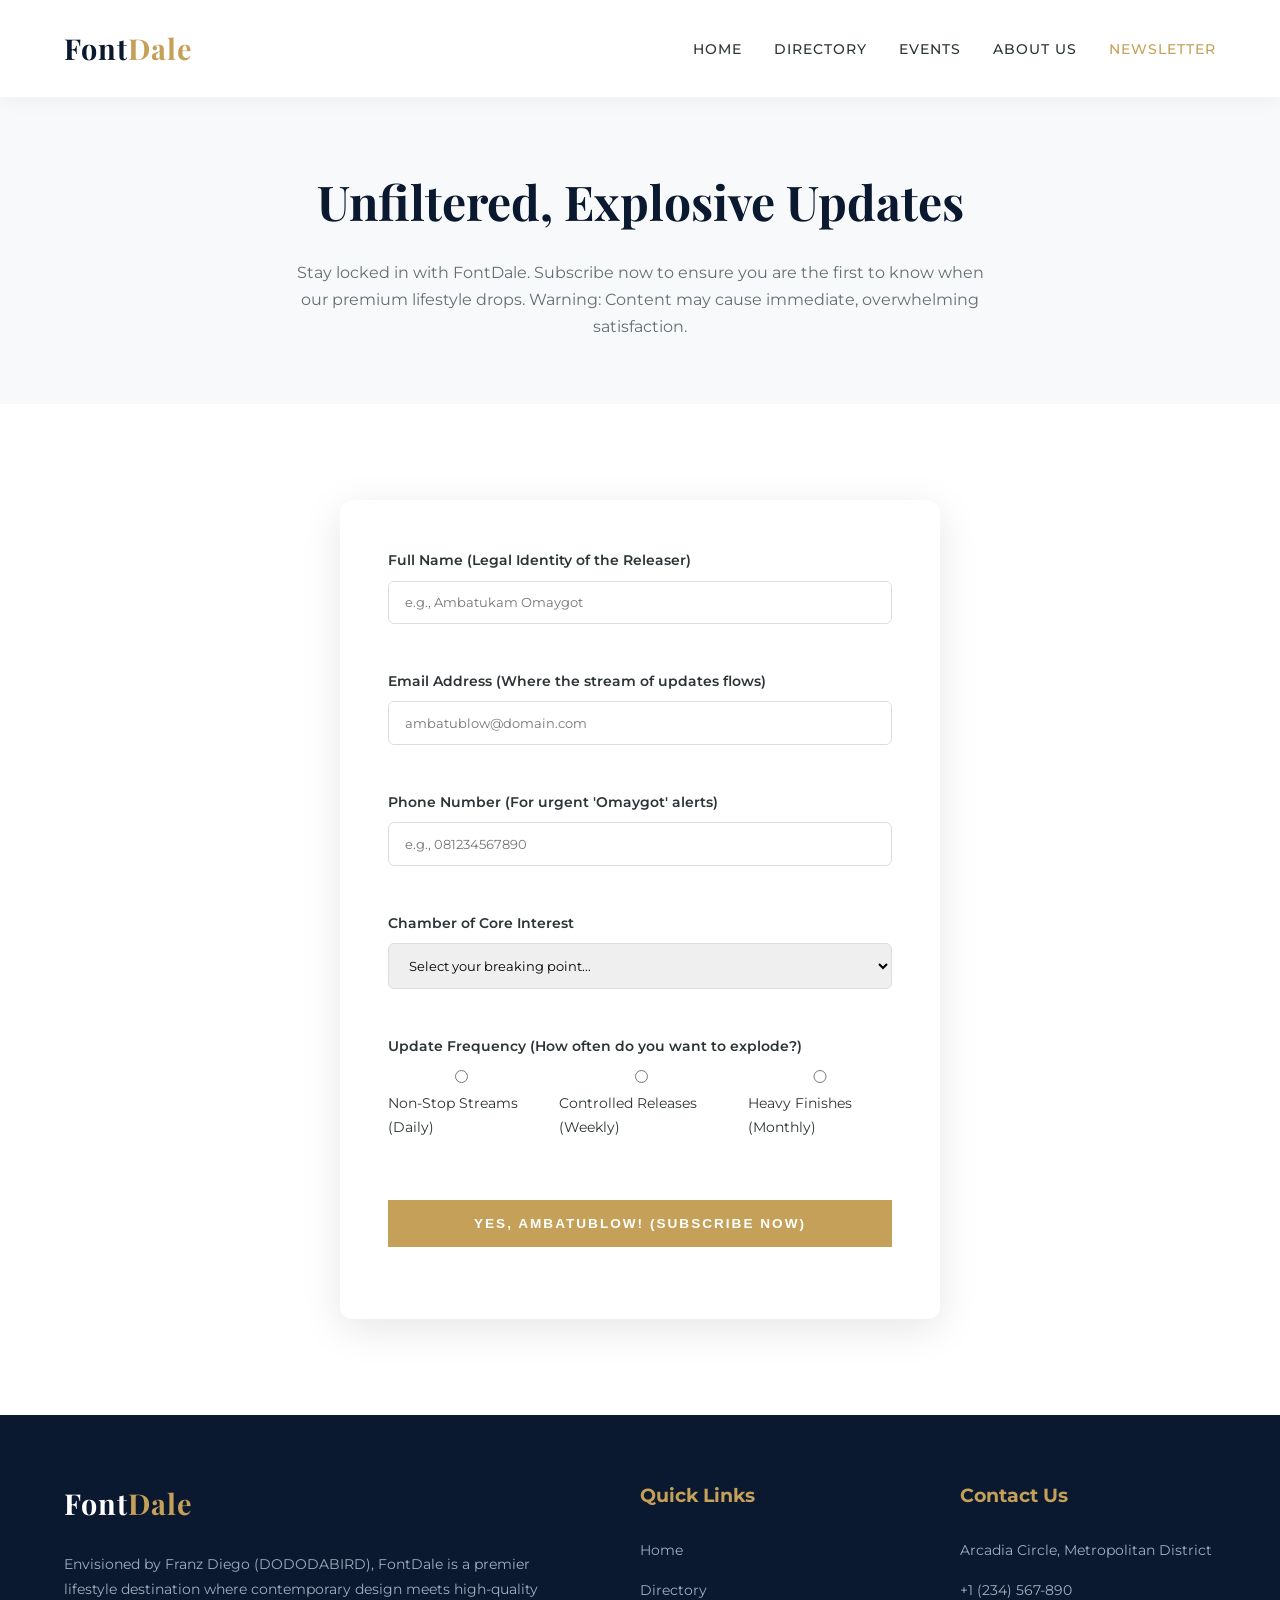
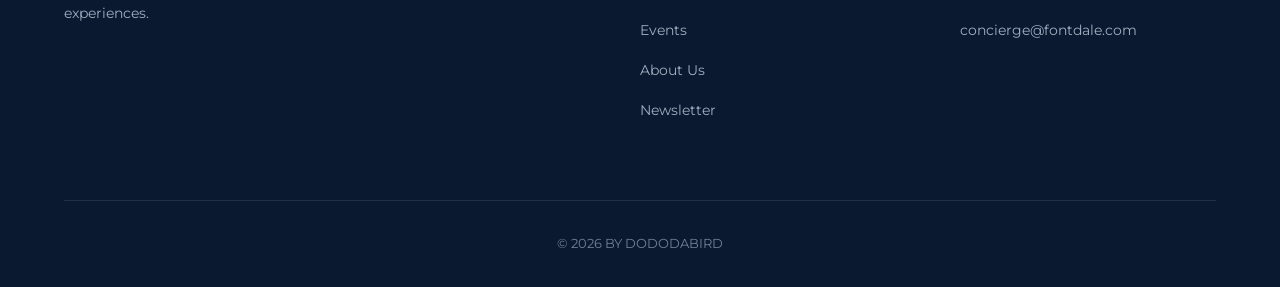
<file: newsletter.html>
<!DOCTYPE html>
<html lang="en">
<head>
    <meta charset="UTF-8">
    <meta name="viewport" content="width=device-width, initial-scale=1.0">
    <title>Newsletter | FontDale Mall</title>
    <link rel="stylesheet" href="style.css">
    <link rel="preconnect" href="https://fonts.googleapis.com">
    <link rel="preconnect" href="https://fonts.gstatic.com" crossorigin>
    <link href="https://fonts.googleapis.com/css2?family=Montserrat:wght@300;400;500;600&family=Playfair+Display:wght@700&display=swap" rel="stylesheet">
</head>
<body>

    <header>
        <div class="container">
            <nav>
                <a href="index.html" class="logo">Font<span>Dale</span></a>
                <ul class="nav-links">
                    <li><a href="index.html">Home</a></li>
                    <li><a href="directory.html">Directory</a></li>
                    <li><a href="events.html">Events</a></li>
                    <li><a href="about.html">About Us</a></li>
                    <li><a href="newsletter.html" class="active">Newsletter</a></li>
                </ul>
                <div class="menu-toggle">☰</div>
            </nav>
        </div>
    </header>

    <main>
        <section class="page-header" style="background: var(--bg-light); text-align: center; padding: 4rem 0;">
            <div class="container">
                <h1 style="font-size: 3rem; color: var(--primary);">Unfiltered, Explosive Updates</h1>
                <p style="color: var(--text-muted); max-width: 700px; margin: 1rem auto 0;">Stay locked in with FontDale. Subscribe now to ensure you are the first to know when our premium lifestyle drops. Warning: Content may cause immediate, overwhelming satisfaction.</p>
            </div>
        </section>

        <section class="newsletter-section">
            <div class="container">
                <div class="form-container">
                    <form id="newsletter-form" novalidate>
                        <div class="form-group">
                            <label for="name">Full Name (Legal Identity of the Releaser)</label>
                            <input type="text" id="name" name="name" placeholder="e.g., Ambatukam Omaygot">
                            <div class="error-message" id="name-error"></div>
                        </div>

                        <div class="form-group">
                            <label for="email">Email Address (Where the stream of updates flows)</label>
                            <input type="email" id="email" name="email" placeholder="ambatublow@domain.com">
                            <div class="error-message" id="email-error"></div>
                        </div>

                        <div class="form-group">
                            <label for="phone">Phone Number (For urgent 'Omaygot' alerts)</label>
                            <input type="tel" id="phone" name="phone" placeholder="e.g., 081234567890">
                            <div class="error-message" id="phone-error"></div>
                        </div>

                        <div class="form-group">
                            <label for="topic">Chamber of Core Interest</label>
                            <select id="topic" name="topic">
                                <option value="">Select your breaking point...</option>
                                <option value="fashion">Global Fashion (Style that makes you weep)</option>
                                <option value="dining">Gourmet Dining (Flavors that cause a breakthrough)</option>
                                <option value="lifestyle">Urban Lifestyle (Aggressive, hands-on relaxation)</option>
                                <option value="events">Private Events (Exclusive cllimatic gatherings)</option>
                            </select>
                            <div class="error-message" id="topic-error"></div>
                        </div>

                        <div class="form-group">
                            <label>Update Frequency (How often do you want to explode?)</label>
                            <div class="radio-group">
                                <label style="font-weight: 400;"><input type="radio" name="frequency" value="daily"> Non-Stop Streams (Daily)</label>
                                <label style="font-weight: 400;"><input type="radio" name="frequency" value="weekly"> Controlled Releases (Weekly)</label>
                                <label style="font-weight: 400;"><input type="radio" name="frequency" value="monthly"> Heavy Finishes (Monthly)</label>
                            </div>
                            <div class="error-message" id="frequency-error"></div>
                        </div>

                        <div class="form-group" style="margin-top: 2rem;">
                            <button type="submit" class="btn" style="width: 100%;">Yes, Ambatublow! (Subscribe Now)</button>
                        </div>
                    </form>
                </div>
            </div>
        </section>
    </main>

    <footer>
        <div class="container">
            <div class="footer-grid">
                <div class="footer-col">
                    <a href="index.html" class="logo" style="color: var(--white); margin-bottom: 1.5rem; display: block;">Font<span>Dale</span></a>
                    <p>Envisioned by Franz Diego (DODODABIRD), FontDale is a premier lifestyle destination where contemporary design meets high-quality experiences.</p>
                </div>
                <div class="footer-col">
                    <h4>Quick Links</h4>
                    <ul class="footer-links">
                        <li><a href="index.html">Home</a></li>
                        <li><a href="directory.html">Directory</a></li>
                        <li><a href="events.html">Events</a></li>
                        <li><a href="about.html">About Us</a></li>
                        <li><a href="newsletter.html">Newsletter</a></li>
                    </ul>
                </div>
                <div class="footer-col">
                    <h4>Contact Us</h4>
                    <ul class="footer-links">
                        <li><a href="#">Arcadia Circle, Metropolitan District</a></li>
                        <li><a href="tel:+1234567890">+1 (234) 567-890</a></li>
                        <li><a href="mailto:concierge@fontdale.com">concierge@fontdale.com</a></li>
                    </ul>
                </div>
            </div>
            <div class="footer-bottom">
                <p>&copy; 2026 BY DODODABIRD</p>
            </div>
        </div>
    </footer>

    <script src="script.js"></script>
</body>
</html>
</file>
<file: style.css>
:root {
    --primary: #0a192f;
    --accent: #c5a059;
    --text: #2d3436;
    --text-muted: #636e72;
    --bg-light: #f8f9fa;
    --white: #ffffff;
    --container-width: 1200px;
    --transition: all 0.4s cubic-bezier(0.165, 0.84, 0.44, 1);
}

* {
    margin: 0;
    padding: 0;
    box-sizing: border-box;
}

body {
    font-family: 'Montserrat', sans-serif;
    line-height: 1.7;
    color: var(--text);
    background-color: var(--white);
    overflow-x: hidden;
}

h1, h2, h3, .logo {
    font-family: 'Playfair Display', serif;
    font-weight: 700;
}

.container {
    max-width: var(--container-width);
    margin: 0 auto;
    padding: 0 1.5rem;
}

/* Header & Navigation */
header {
    background: var(--white);
    padding: 1.5rem 0;
    position: sticky;
    top: 0;
    z-index: 1000;
    box-shadow: 0 2px 20px rgba(0,0,0,0.05);
}

nav {
    display: flex;
    justify-content: space-between;
    align-items: center;
}

.logo {
    font-size: 1.8rem;
    color: var(--primary);
    text-decoration: none;
    letter-spacing: 1px;
}

.logo span {
    color: var(--accent);
}

.nav-links {
    display: flex;
    list-style: none;
    gap: 2rem;
}

.nav-links a {
    text-decoration: none;
    color: var(--text);
    font-size: 0.9rem;
    font-weight: 500;
    text-transform: uppercase;
    letter-spacing: 1px;
    transition: var(--transition);
}

.nav-links a:hover, .nav-links a.active {
    color: var(--accent);
}

.menu-toggle {
    display: none;
    font-size: 1.5rem;
    cursor: pointer;
}

/* Hero Section */
.hero {
    height: 90vh;
    background: linear-gradient(rgba(10, 25, 47, 0.7), rgba(10, 25, 47, 0.7)), url('https://www.taman-anggrek-mall.com/images/v12mtalands.webp') center/cover no-repeat;
    display: flex;
    align-items: center;
    justify-content: center;
    text-align: center;
    color: var(--white);
}

.hero-content h1 {
    font-size: 4.5rem;
    margin-bottom: 1rem;
    letter-spacing: -1px;
}

.hero-content p {
    font-size: 1.25rem;
    margin-bottom: 2.5rem;
    max-width: 700px;
    margin-left: auto;
    margin-right: auto;
    font-weight: 300;
}

.btn {
    display: inline-block;
    padding: 1rem 2.5rem;
    background: var(--accent);
    color: var(--white);
    text-decoration: none;
    text-transform: uppercase;
    font-size: 0.85rem;
    font-weight: 600;
    letter-spacing: 2px;
    transition: var(--transition);
    border: none;
    cursor: pointer;
}

.btn:hover {
    background: var(--primary);
    transform: translateY(-3px);
    box-shadow: 0 10px 20px rgba(0,0,0,0.1);
}

/* Sections */
section {
    padding: 6rem 0;
}

.section-title {
    text-align: center;
    margin-bottom: 4rem;
}

.section-title h2 {
    font-size: 2.5rem;
    margin-bottom: 1rem;
    position: relative;
    padding-bottom: 1rem;
}

.section-title h2::after {
    content: '';
    position: absolute;
    bottom: 0;
    left: 50%;
    transform: translateX(-50%);
    width: 60px;
    height: 3px;
    background: var(--accent);
}

/* Grid Layouts */
.grid {
    display: grid;
    gap: 2rem;
}

.grid-3 {
    grid-template-columns: repeat(3, 1fr);
}

.grid-2 {
    grid-template-columns: repeat(2, 1fr);
}

/* Cards */
.card {
    background: var(--white);
    border-radius: 8px;
    overflow: hidden;
    box-shadow: 0 4px 15px rgba(0,0,0,0.05);
    transition: var(--transition);
}

.card:hover {
    transform: translateY(-10px);
    box-shadow: 0 15px 30px rgba(0,0,0,0.1);
}

.card-img {
    height: 250px;
    overflow: hidden;
}

.card-img img {
    width: 100%;
    height: 100%;
    object-fit: cover;
    transition: var(--transition);
}

.card:hover .card-img img {
    transform: scale(1.1);
}

.card-body {
    padding: 2rem;
}

.card-body h3 {
    margin-bottom: 1rem;
    font-size: 1.5rem;
}

.card-body p {
    color: var(--text-muted);
    font-size: 0.95rem;
}

/* Newsletter Form */
.form-container {
    max-width: 600px;
    margin: 0 auto;
    background: var(--white);
    padding: 3rem;
    border-radius: 12px;
    box-shadow: 0 10px 40px rgba(0,0,0,0.1);
}

.form-group {
    margin-bottom: 1.5rem;
}

.form-group label {
    display: block;
    margin-bottom: 0.5rem;
    font-weight: 600;
    font-size: 0.9rem;
}

.form-group input, .form-group select {
    width: 100%;
    padding: 0.8rem 1rem;
    border: 1px solid #ddd;
    border-radius: 6px;
    font-family: inherit;
    transition: var(--transition);
}

.form-group input:focus {
    outline: none;
    border-color: var(--accent);
    box-shadow: 0 0 8px rgba(197, 160, 89, 0.2);
}

.radio-group, .checkbox-group {
    display: flex;
    gap: 1.5rem;
    margin-top: 0.5rem;
}

.error-message {
    color: #d63031;
    font-size: 0.8rem;
    margin-top: 0.3rem;
    height: 1rem;
}

/* Footer */
footer {
    background: var(--primary);
    color: var(--white);
    padding: 4rem 0 2rem;
}

.footer-grid {
    display: grid;
    grid-template-columns: 2fr 1fr 1fr;
    gap: 4rem;
    margin-bottom: 4rem;
}

.footer-col h4 {
    margin-bottom: 1.5rem;
    font-size: 1.2rem;
    color: var(--accent);
}

.footer-col p {
    color: #a0aec0;
    font-size: 0.9rem;
}

.footer-links {
    list-style: none;
}

.footer-links li {
    margin-bottom: 0.8rem;
}

.footer-links a {
    color: #a0aec0;
    text-decoration: none;
    font-size: 0.9rem;
    transition: var(--transition);
}

.footer-links a:hover {
    color: var(--accent);
    padding-left: 5px;
}

.footer-bottom {
    text-align: center;
    padding-top: 2rem;
    border-top: 1px solid rgba(255,255,255,0.1);
    font-size: 0.8rem;
    color: #718096;
}

/* Responsive Rules */
@media (max-width: 992px) {
    .grid-3 { grid-template-columns: repeat(2, 1fr); }
    .hero-content h1 { font-size: 3.5rem; }
}

@media (max-width: 768px) {
    .grid-2, .grid-3 { grid-template-columns: 1fr; }
    .nav-links { display: none; } /* Would implement hamburger in JS */
    .menu-toggle { display: block; }
    .footer-grid { grid-template-columns: 1fr; gap: 2rem; }
}

/* Specific requirement: screen below 540px */
@media screen and (max-width: 539px) {
    .hero-content h1 {
        font-size: 2.2rem;
    }
    
    .hero-content p {
        font-size: 1rem;
    }
    
    .section-title h2 {
        font-size: 1.8rem;
    }
    
    .form-container {
        padding: 1.5rem;
    }
    
    .container {
        padding: 0 1rem;
    }

    .radio-group {
        flex-direction: column;
        gap: 0.5rem;
    }
}
</file>
